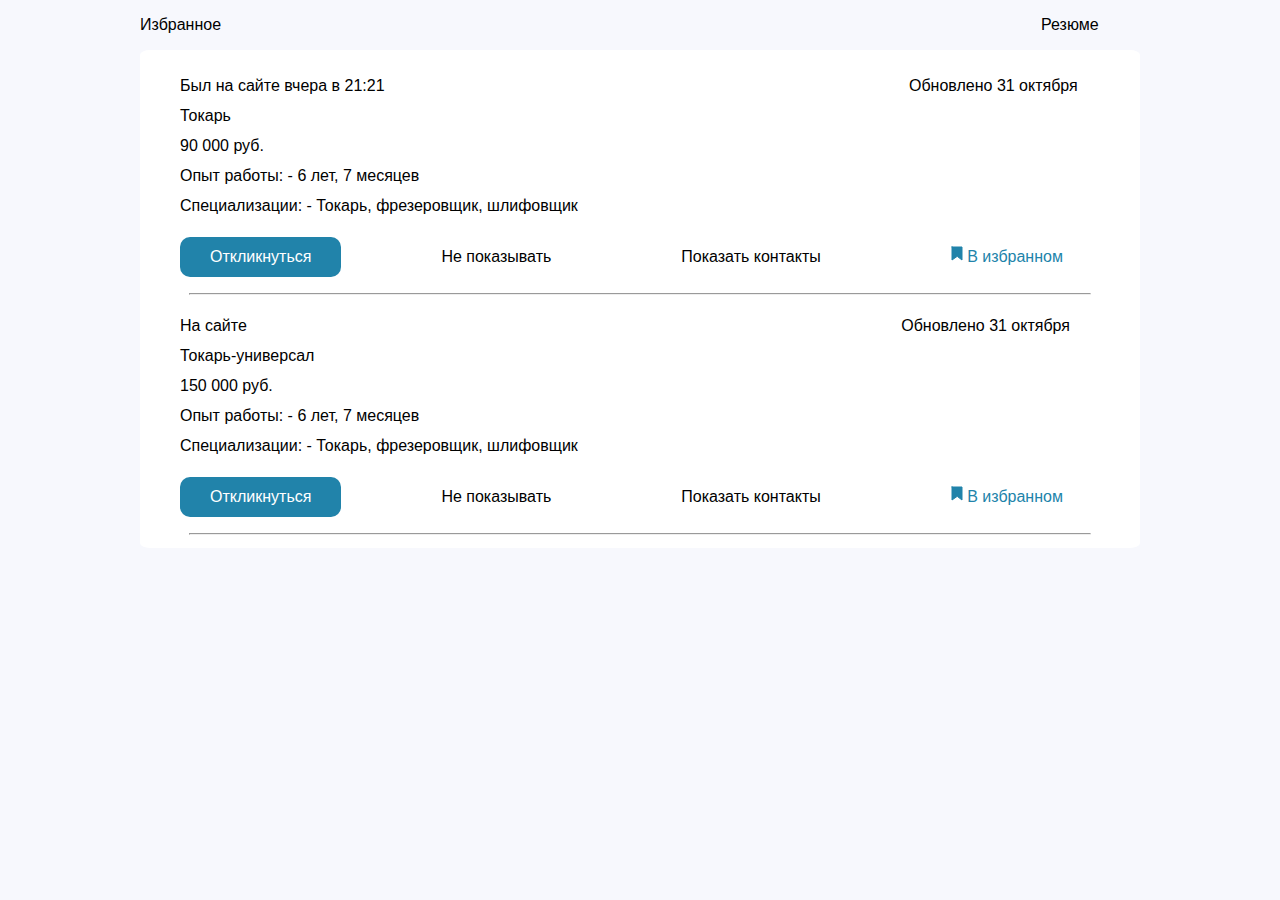
<file: pogorelov/index.html>
<!doctype html>
<html lang="en">
<head>
    <meta charset="UTF-8">
    <meta name="viewport"
          content="width=device-width, user-scalable=no, initial-scale=1.0, maximum-scale=1.0, minimum-scale=1.0">
    <meta http-equiv="X-UA-Compatible" content="ie=edge">
    <title>Document</title>
    <link rel="stylesheet" href="./assets/css/normalize.css">
    <link rel="stylesheet" href="./assets/css/styles.css">
</head>
<body>
  <section class="">
    <div class="wrapper">
      <header class="favorite__header">
        <ul class="header">
          <li>
            <span style="margin-left: -40px;">Избранное<span>
          </li>    
          <li>
            <span style="margin-left: 170px;">Резюме</span>  
          </li>
        </ul>
      </header>
      <div class="favorite">
        
        <ul class="favorite__list">
          <li class="favorite__item">
            <span>Был на сайте вчера в 21:21</span>
            <span class="update">Обновлено 31 октября</span>
          </li>
          <li class="favorite__item">Токарь</li>
          <li class="favorite__item">90 000 руб.</li>
          <li class="favorite__item">
            <span>Опыт работы: -</span>
            <span>6 лет, 7 месяцев</span>
          </li>
          <li class="favorite__item">
            <span>Специализации: -</span>
            <span>Токарь, фрезеровщик, шлифовщик</span>
          </li>
        </ul>
        <ul class="button">
          <li class="button__item" id="button">Откликнуться</li>
          <li class="button__item">Не показывать</li>
          <li class="button__item">Показать контакты</li>
          <li class="button__item" id="button__favorite"><img src="./assets/icons/favorite.svg" alt=""> В избранном</li>
          
        </ul>
        <hr>
        <ul class="favorite__list">
          <li class="favorite__item">
            <span>На сайте</span>
            <span class="update" style="margin-left: 650px;">Обновлено 31 октября</span>
          </li>
          <li class="favorite__item">Токарь-универсал</li>
          <li class="favorite__item">150 000 руб.</li>
          <li class="favorite__item">
            <span>Опыт работы: -</span>
            <span>6 лет, 7 месяцев</span>
          </li>
          <li class="favorite__item">
            <span>Специализации: -</span>
            <span>Токарь, фрезеровщик, шлифовщик</span>
          </li>
        </ul>
        <ul class="button">
          <li class="button__item" id="button">Откликнуться</li>
          <li class="button__item">Не показывать</li>
          <li class="button__item">Показать контакты</li>
          <li class="button__item" id="button__favorite"><img src="./assets/icons/favorite.svg" alt=""> В избранном</li>
          
        </ul>
        <hr>
    </div>
    </div>
  </section>
</body>
</html>
</file>
<file: pogorelov/assets/css/styles.css>
body {
  background-color: #F7F8FD;
  font-family: Arial, Helvetica, sans-serif;
}
.header {
  list-style-type: none;
  display: flex;
  gap: 650px;
}
.wrapper {
  max-width: 1000px;
  margin-left: auto;
  margin-right: auto;
}
.favorite {
  background-color: #fff;
  padding-top: 5px;
  padding-bottom: 5px;
  border-radius: 1%;
  line-height: 30px;
}
.favorite__item {
  list-style-type:none;
}
.button {
  display: flex;
  gap: 70px;
}
.button__item {
  border-radius: 10px;
  list-style-type:none;
  padding-left: 30px;
  padding-right: 30px;
  padding-top: 5px;
  padding-bottom: 5px;
}

#button {
  background-color: rgb(33,131,170);
  color: #fff;
}
hr {
  width: 900px;

}
#button__favorite {
  color: rgb(33,131,170);
}
.update {
  margin-left: 520px;
}
</file>
